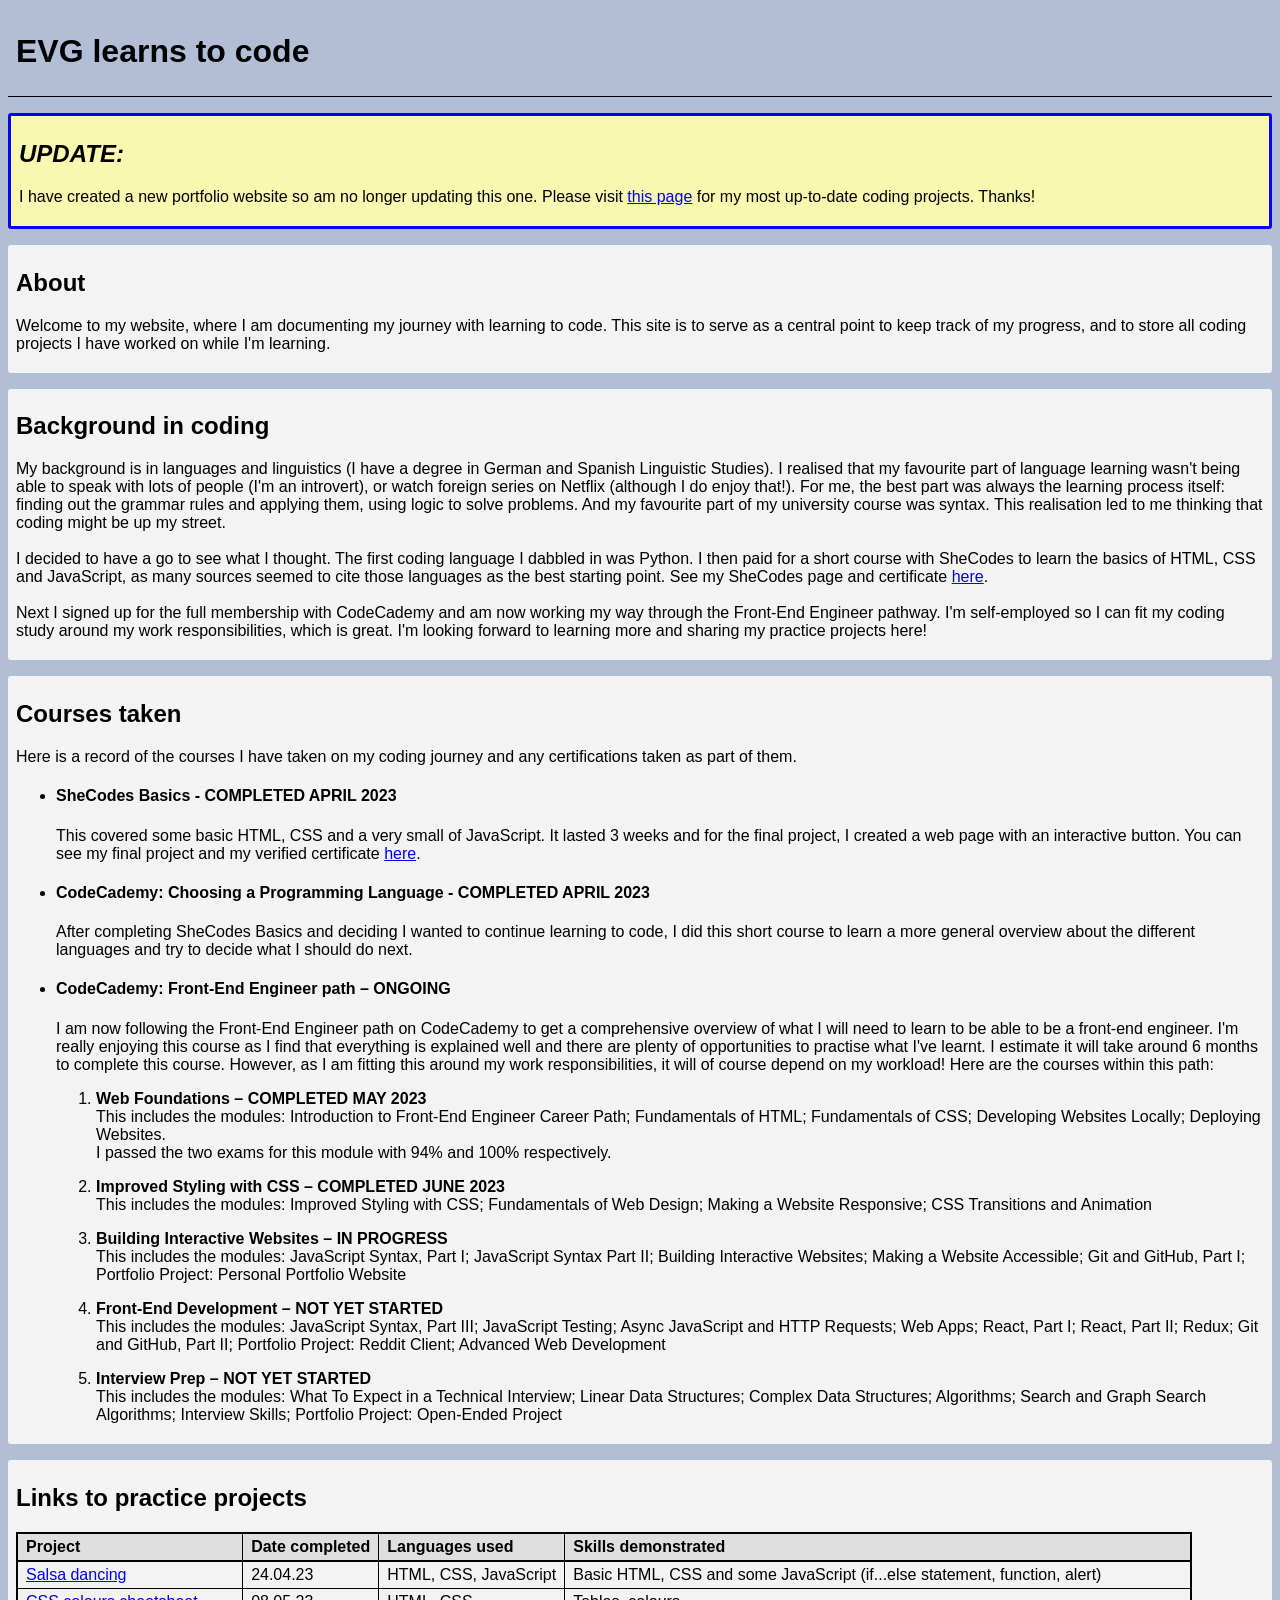
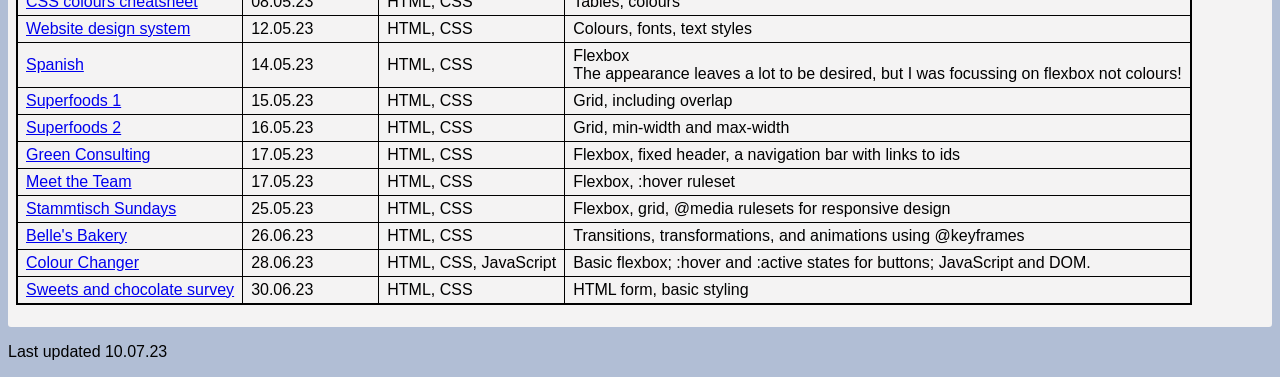
<file: index.html>
<!DOCTYPE html>
<html lang="en">
  <head>
    <meta charset="UTF-8" />
    <meta http-equiv="X-UA-Compatible" content="IE=edge" />
    <meta name="viewport" content="width=device-width, initial-scale=1.0" />
    <title>EVG learns to code</title>
    <link rel="stylesheet" href="index.css" />
  </head>
  <body>
    <header>
      <h1>EVG learns to code</h1>
    </header>
    <main>
      <div class="update">
        <h2><em>UPDATE:</em></h2>
        <p>
          I have created a new portfolio website so am no longer updating this
          one. Please visit
          <a href="https://evg4.github.io/Portfolio/index.html">this page</a>
          for my most up-to-date coding projects. Thanks!
        </p>
      </div>
      <div class="about">
        <h2>About</h2>
        <p>
          Welcome to my website, where I am documenting my journey with learning
          to code. This site is to serve as a central point to keep track of my
          progress, and to store all coding projects I have worked on while I'm
          learning.
        </p>
      </div>
      <div class="background">
        <h2>Background in coding</h2>
        <p>
          My background is in languages and linguistics (I have a degree in
          German and Spanish Linguistic Studies). I realised that my favourite
          part of language learning wasn't being able to speak with lots of
          people (I'm an introvert), or watch foreign series on Netflix
          (although I do enjoy that!). For me, the best part was always the
          learning process itself: finding out the grammar rules and applying
          them, using logic to solve problems. And my favourite part of my
          university course was syntax. This realisation led to me thinking that
          coding might be up my street.
          <br /><br />
          I decided to have a go to see what I thought. The first coding
          language I dabbled in was Python. I then paid for a short course with
          SheCodes to learn the basics of HTML, CSS and JavaScript, as many
          sources seemed to cite those languages as the best starting point. See
          my SheCodes page and certificate
          <a
            target="_blank"
            href="https://www.shecodes.io/graduates/81146-elizabeth-gardiner"
            >here</a
          >. <br />
          <br />Next I signed up for the full membership with CodeCademy and am
          now working my way through the Front-End Engineer pathway. I'm
          self-employed so I can fit my coding study around my work
          responsibilities, which is great. I'm looking forward to learning more
          and sharing my practice projects here!
        </p>
      </div>

      <div class="courses">
        <h2>Courses taken</h2>
        <p>
          Here is a record of the courses I have taken on my coding journey and
          any certifications taken as part of them.
        </p>
        <ul>
          <li>
            <h4>SheCodes Basics - COMPLETED APRIL 2023</h4>
            <p>
              This covered some basic HTML, CSS and a very small of JavaScript.
              It lasted 3 weeks and for the final project, I created a web page
              with an interactive button. You can see my final project and my
              verified certificate
              <a
                href="https://www.shecodes.io/graduates/81146-elizabeth-gardiner"
                target="_blank"
                >here</a
              >.
            </p>
          </li>
          <li>
            <h4>
              CodeCademy: Choosing a Programming Language - COMPLETED APRIL 2023
            </h4>
            <p>
              After completing SheCodes Basics and deciding I wanted to continue
              learning to code, I did this short course to learn a more general
              overview about the different languages and try to decide what I
              should do next.
            </p>
          </li>
          <li>
            <h4>CodeCademy: Front-End Engineer path – ONGOING</h4>
            <p>
              I am now following the Front-End Engineer path on CodeCademy to
              get a comprehensive overview of what I will need to learn to be
              able to be a front-end engineer. I'm really enjoying this course
              as I find that everything is explained well and there are plenty
              of opportunities to practise what I've learnt. I estimate it will
              take around 6 months to complete this course. However, as I am
              fitting this around my work responsibilities, it will of course
              depend on my workload! Here are the courses within this path:
            </p>
            <ol>
              <li>
                <p>
                  <strong>Web Foundations – COMPLETED MAY 2023</strong>
                  <br />This includes the modules: Introduction to Front-End
                  Engineer Career Path; Fundamentals of HTML; Fundamentals of
                  CSS; Developing Websites Locally; Deploying Websites. <br />
                  I passed the two exams for this module with 94% and 100%
                  respectively.
                </p>
              </li>
              <li>
                <p>
                  <strong
                    >Improved Styling with CSS – COMPLETED JUNE 2023</strong
                  >
                  <br />This includes the modules: Improved Styling with CSS;
                  Fundamentals of Web Design; Making a Website Responsive; CSS
                  Transitions and Animation
                </p>
              </li>
              <li>
                <p>
                  <strong>Building Interactive Websites – IN PROGRESS</strong>
                  <br />This includes the modules: JavaScript Syntax, Part I;
                  JavaScript Syntax Part II; Building Interactive Websites;
                  Making a Website Accessible; Git and GitHub, Part I; Portfolio
                  Project: Personal Portfolio Website
                </p>
              </li>
              <li>
                <p>
                  <strong>Front-End Development – NOT YET STARTED</strong>
                  <br />This includes the modules: JavaScript Syntax, Part III;
                  JavaScript Testing; Async JavaScript and HTTP Requests; Web
                  Apps; React, Part I; React, Part II; Redux; Git and GitHub,
                  Part II; Portfolio Project: Reddit Client; Advanced Web
                  Development
                </p>
              </li>
              <li>
                <p>
                  <strong>Interview Prep – NOT YET STARTED</strong>
                  <br />This includes the modules: What To Expect in a Technical
                  Interview; Linear Data Structures; Complex Data Structures;
                  Algorithms; Search and Graph Search Algorithms; Interview
                  Skills; Portfolio Project: Open-Ended Project
                </p>
              </li>
            </ol>
          </li>
        </ul>
      </div>
      <div class="practice">
        <h2>Links to practice projects</h2>

        <table>
          <thead>
            <tr>
              <th scope="col">Project</th>
              <th scope="col">Date completed</th>
              <th scope="col">Languages used</th>
              <th scope="col">Skills demonstrated</th>
            </tr>
          </thead>
          <tbody>
            <tr>
              <td>
                <a href="Salsa dancing/Salsa dancing.html" target="_blank"
                  >Salsa dancing</a
                >
              </td>
              <td>24.04.23</td>
              <td>HTML, CSS, JavaScript</td>
              <td>
                Basic HTML, CSS and some JavaScript (if...else statement,
                function, alert)
              </td>
            </tr>
            <tr>
              <td>
                <a href="Cheatsheet/css colours cheatsheat.html" target="_blank"
                  >CSS colours cheatsheet</a
                >
              </td>
              <td>08.05.23</td>
              <td>HTML, CSS</td>
              <td>Tables, colours</td>
            </tr>
            <tr>
              <td>
                <a
                  href="Website design system/web style guide.html"
                  target="_blank"
                  >Website design system</a
                >
              </td>
              <td>12.05.23</td>
              <td>HTML, CSS</td>
              <td>Colours, fonts, text styles</td>
            </tr>
            <tr>
              <td>
                <a href="Flexbox/Spanish.html" target="_blank">Spanish</a>
              </td>
              <td>14.05.23</td>
              <td>HTML, CSS</td>
              <td>
                Flexbox<br />The appearance leaves a lot to be desired, but I
                was focussing on flexbox not colours!
              </td>
            </tr>
            <tr>
              <td>
                <a href="Superfoods v1/Superfoods1.html" target="_blank"
                  >Superfoods 1</a
                >
              </td>
              <td>15.05.23</td>
              <td>HTML, CSS</td>
              <td>Grid, including overlap</td>
            </tr>
            <tr>
              <td>
                <a href="Superfoods v2/superfoods2.html" target="_blank"
                  >Superfoods 2</a
                >
              </td>
              <td>16.05.23</td>
              <td>HTML, CSS</td>
              <td>Grid, min-width and max-width</td>
            </tr>
            <tr>
              <td>
                <a href="Green Consulting/green consulting.html" target="_blank"
                  >Green Consulting</a
                >
              </td>
              <td>17.05.23</td>
              <td>HTML, CSS</td>
              <td>Flexbox, fixed header, a navigation bar with links to ids</td>
            </tr>
            <tr>
              <td>
                <a href="Meet the team/team.html" target="_blank"
                  >Meet the Team</a
                >
              </td>
              <td>17.05.23</td>
              <td>HTML, CSS</td>
              <td>Flexbox, :hover ruleset</td>
            </tr>
            <tr>
              <td>
                <a
                  href="Stammtisch club v2/Stammtisch club v2/Stammtisch.html"
                  target="_blank"
                  >Stammtisch Sundays</a
                >
              </td>
              <td>25.05.23</td>
              <td>HTML, CSS</td>
              <td>Flexbox, grid, @media rulesets for responsive design</td>
            </tr>
            <tr>
              <td>
                <a href="Belle's bakery/Belle's bakery.html" target="_blank"
                  >Belle's Bakery</a
                >
              </td>
              <td>26.06.23</td>
              <td>HTML, CSS</td>
              <td>
                Transitions, transformations, and animations using @keyframes
              </td>
            </tr>
            <tr>
              <td>
                <a href="Colour change/colour changer.html" target="_blank"
                  >Colour Changer</a
                >
              </td>
              <td>28.06.23</td>
              <td>HTML, CSS, JavaScript</td>
              <td>
                Basic flexbox; :hover and :active states for buttons; JavaScript
                and DOM.
              </td>
            </tr>

            <tr>
              <td>
                <a href="Form/form.html" target="_blank"
                  >Sweets and chocolate survey</a
                >
              </td>
              <td>30.06.23</td>
              <td>HTML, CSS</td>
              <td>HTML form, basic styling</td>
            </tr>
          </tbody>
        </table>
        <br />
      </div>
    </main>
    <footer><p>Last updated 10.07.23</p></footer>
  </body>
</html>
</file>
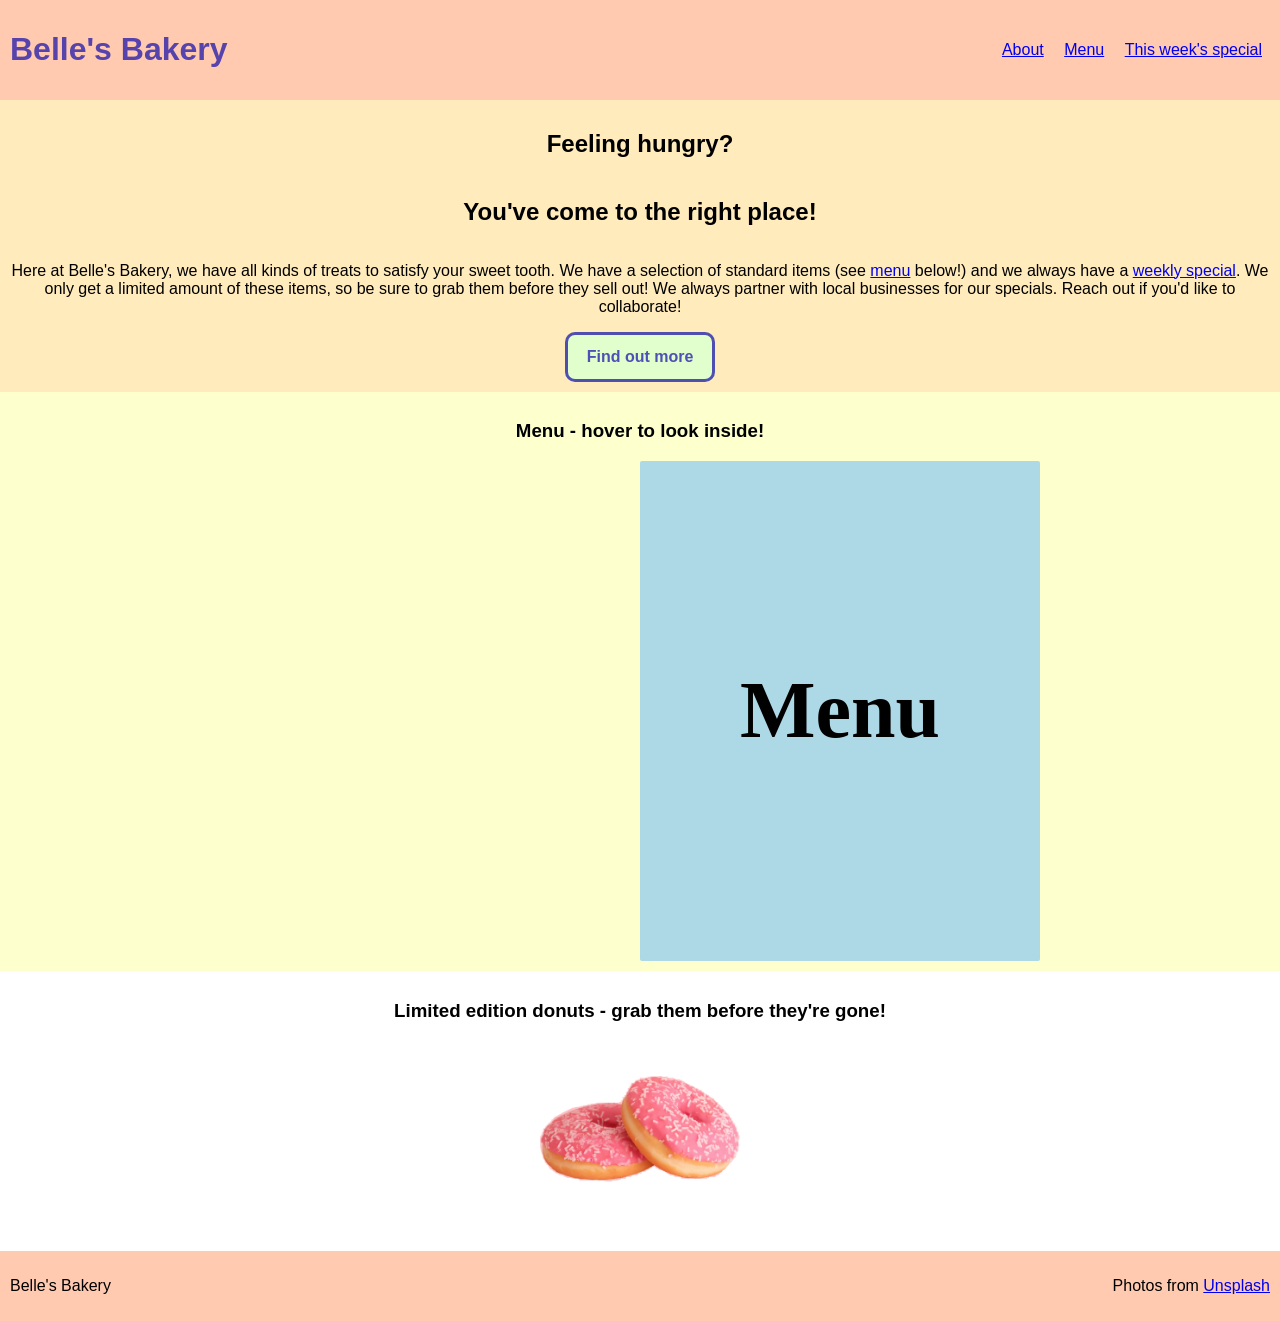
<file: Belle's bakery/Belle's bakery.html>
<!DOCTYPE html>
<html lang="en">
  <head>
    <meta charset="UTF-8" />
    <meta name="viewport" content="width=device-width, initial-scale=1.0" />
    <title>EVG | Belle's Bakery</title>
    <link rel="stylesheet" href="Resources/Belle's bakery style.css" />
  </head>
  <body>
    <header>
      <h1>Belle's Bakery</h1>
      <nav>
        <ul>
          <li><a href="#top">About</a></li>
          <li><a href="#middle">Menu</a></li>
          <li><a href="#bottom">This week's special</a></li>
        </ul>
      </nav>
    </header>

    <main>
      <section id="top">
        <h2 class="first">Feeling hungry?</h2>
        <h2 class="second">You've come to the right place!</h2>
        <p>
          Here at Belle's Bakery, we have all kinds of treats to satisfy your
          sweet tooth. We have a selection of standard items (see
          <a href="#middle">menu</a> below!) and we always have a
          <a href="#bottom">weekly special</a>. We only get a limited amount of
          these items, so be sure to grab them before they sell out! We always
          partner with local businesses for our specials. Reach out if you'd
          like to collaborate!
        </p>
        <button>Find out more</button>
      </section>
      <section id="middle">
        <h3>Menu - hover to look inside!</h3>
        <div class="menu-all">
          <div class="menu-left"></div>
          <div class="menu-right">
            <h4>Menu</h4>
            <ul>
              <li>Victoria sponge cake £2.50</li>
              <li>Chocolate fudge cake £2.50</li>
              <li>White chocolate brownie £2.00</li>
              <li>Rocky road £2.00</li>
              <li>Shortbread £1.50</li>
            </ul>
          </div>
        </div>
      </section>
      <section id="bottom">
        <h3>Limited edition donuts - grab them before they're gone!</h3>
        <br />
        <br />
        <img
          src="Resources/Images/donuts transparent.png"
          alt="Two pink donuts"
        />
      </section>
    </main>
    <footer>
      <p>Belle's Bakery</p>
      <p>
        Photos from <a href="https://unsplash.com/" target="_blank">Unsplash</a>
      </p>
    </footer>
  </body>
</html>
</file>
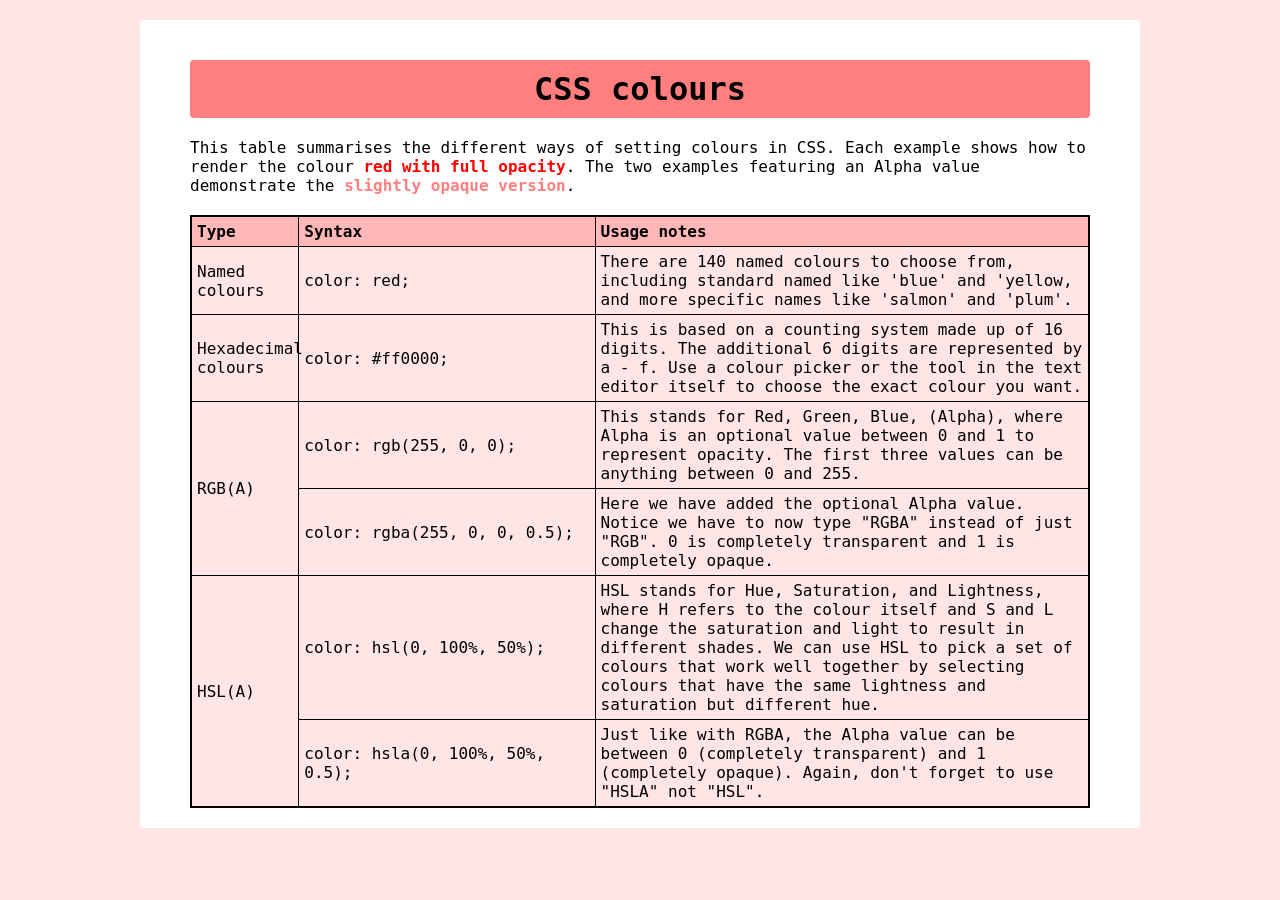
<file: Cheatsheet/css colours cheatsheat.html>
<!DOCTYPE html>
<html lang="en">
  <head>
    <meta charset="UTF-8" />
    <meta http-equiv="X-UA-Compatible" content="IE=edge" />
    <meta name="viewport" content="width=device-width, initial-scale=1.0" />
    <title>EVG | CSS colours cheatsheet</title>
    <link rel="stylesheet" href="Resources/css colours cheatsheet.css" />
  </head>
  <body>
    <div class="content">
      <h1>CSS colours</h1>
      <p>
        This table summarises the different ways of setting colours in CSS. Each
        example shows how to render the colour
        <span class="red">red with full opacity</span>. The two examples
        featuring an Alpha value demonstrate the
        <span class="part-opaque">slightly opaque version</span>.
      </p>
      <table>
        <thead>
          <tr>
            <th scope="col" id="type">Type</th>
            <th scope="col" id="syntax">Syntax</th>
            <th scope="col" id="usage-notes">Usage notes</th>
          </tr>
        </thead>
        <tbody>
          <tr>
            <td>Named colours</td>
            <td>color: red;</td>
            <td>
              There are 140 named colours to choose from, including standard
              named like 'blue' and 'yellow, and more specific names like
              'salmon' and 'plum'.
            </td>
          </tr>
          <tr>
            <td>Hexadecimal colours</td>
            <td>color: #ff0000;</td>
            <td>
              This is based on a counting system made up of 16 digits. The
              additional 6 digits are represented by a - f. Use a colour picker
              or the tool in the text editor itself to choose the exact colour
              you want.
            </td>
          </tr>
          <tr>
            <td rowspan="2">RGB(A)</td>
            <td>color: rgb(255, 0, 0);</td>
            <td>
              This stands for Red, Green, Blue, (Alpha), where Alpha is an
              optional value between 0 and 1 to represent opacity. The first
              three values can be anything between 0 and 255.
            </td>
          </tr>
          <tr>
            <td>color: rgba(255, 0, 0, 0.5);</td>
            <td>
              Here we have added the optional Alpha value. Notice we have to now
              type "RGBA" instead of just "RGB". 0 is completely transparent and
              1 is completely opaque.
            </td>
          </tr>
          <tr>
            <td rowspan="2">HSL(A)</td>
            <td>color: hsl(0, 100%, 50%);</td>
            <td>
              HSL stands for Hue, Saturation, and Lightness, where H refers to
              the colour itself and S and L change the saturation and light to
              result in different shades. We can use HSL to pick a set of
              colours that work well together by selecting colours that have the
              same lightness and saturation but different hue.
            </td>
          </tr>
          <tr>
            <td>color: hsla(0, 100%, 50%, 0.5);</td>
            <td>
              Just like with RGBA, the Alpha value can be between 0 (completely
              transparent) and 1 (completely opaque). Again, don't forget to use
              "HSLA" not "HSL".
            </td>
          </tr>
        </tbody>
      </table>
    </div>
  </body>
</html>
</file>
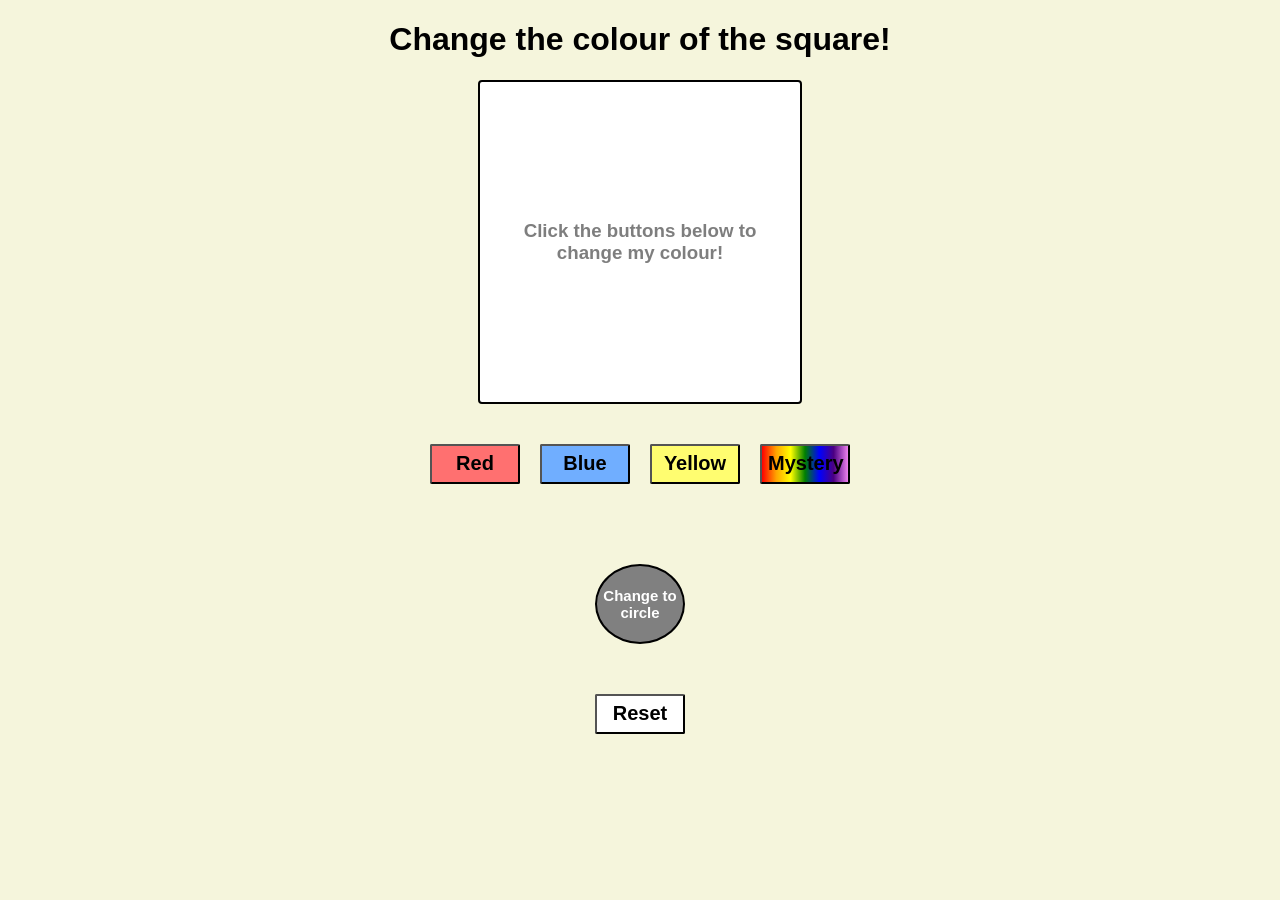
<file: Colour change/colour changer.html>
<!DOCTYPE html>
<html lang="en">
  <head>
    <meta charset="UTF-8" />
    <meta name="viewport" content="width=device-width, initial-scale=1.0" />
    <title>EVG | Colour changer</title>
    <link rel="stylesheet" href="Resources/colour changer.css" />
    <script src="Resources/color.js" defer></script>
  </head>
  <body>
    <header><h1>Change the colour of the square!</h1></header>
    <main>
      <div id="square">
        <h3>Click the buttons below to change my colour!</h3>
      </div>
      <div id="all-buttons">
        <div id="buttons">
          <button id="red">Red</button>
          <button id="blue">Blue</button>
          <button id="yellow">Yellow</button>
          <button id="mystery">Mystery</button>
        </div>
        <div id="shape-buttons">
          <button id="toCircle">Change to circle</button>
          <button id="toSquare">Change to square</button>
        </div>

        <button id="reset">Reset</button>
      </div>
    </main>
  </body>
</html>
</file>
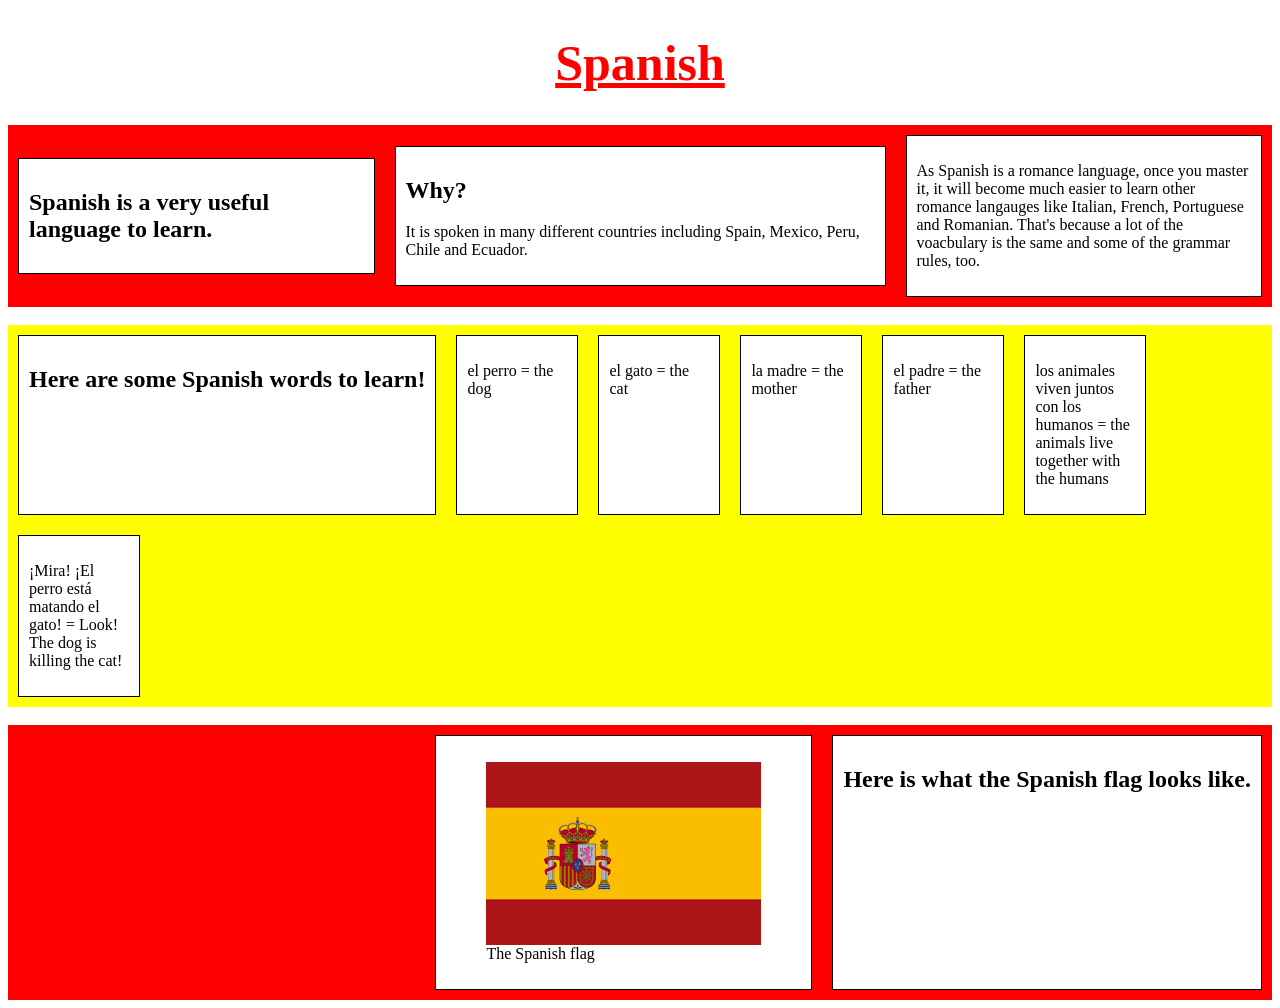
<file: Flexbox/Spanish.html>
<!DOCTYPE html>
<html lang="en">
  <head>
    <meta charset="UTF-8" />
    <meta http-equiv="X-UA-Compatible" content="IE=edge" />
    <meta name="viewport" content="width=device-width, initial-scale=1.0" />
    <title>EVG | Spanish</title>
    <link rel="stylesheet" href="Resources/Spanish.css" />
  </head>
  <body>
    <h1>Spanish</h1>

    <div class="container row-1">
      <div class="box spanish">
        <h2>Spanish is a very useful language to learn.</h2>
      </div>
      <div class="box why">
        <h2>Why?</h2>
        <p>
          It is spoken in many different countries including Spain, Mexico,
          Peru, Chile and Ecuador.
        </p>
      </div>

      <div class="box romance">
        <p>
          As Spanish is a romance language, once you master it, it will become
          much easier to learn other romance langauges like Italian, French,
          Portuguese and Romanian. That's because a lot of the voacbulary is the
          same and some of the grammar rules, too.
        </p>
      </div>
    </div>
    <br />
    <div class="container row-2">
      <div class="box">
        <h2>Here are some Spanish words to learn!</h2>
      </div>
      <div class="box vocab">
        <p>el perro = the dog</p>
      </div>
      <div class="box vocab">
        <p>el gato = the cat</p>
      </div>
      <div class="box vocab">
        <p>la madre = the mother</p>
      </div>
      <div class="box vocab">
        <p>el padre = the father</p>
      </div>
      <div class="box vocab">
        <p>
          los animales viven juntos con los humanos = the animals live together
          with the humans
        </p>
      </div>
      <div class="box vocab">
        <p>
          ¡Mira! ¡El perro está matando el gato! = Look! The dog is killing the
          cat!
        </p>
      </div>
    </div>
    <br />
    <div class="container row-3">
      <div class="box flag-1">
        <figure>
          <img src="Resources/Spanish-flag.png" alt="The Spanish flag" />
          <fig-caption>The Spanish flag</fig-caption>
        </figure>
      </div>
      <div class="box flag-2">
        <h2>Here is what the Spanish flag looks like.</h2>
      </div>
    </div>
  </body>
</html>
</file>
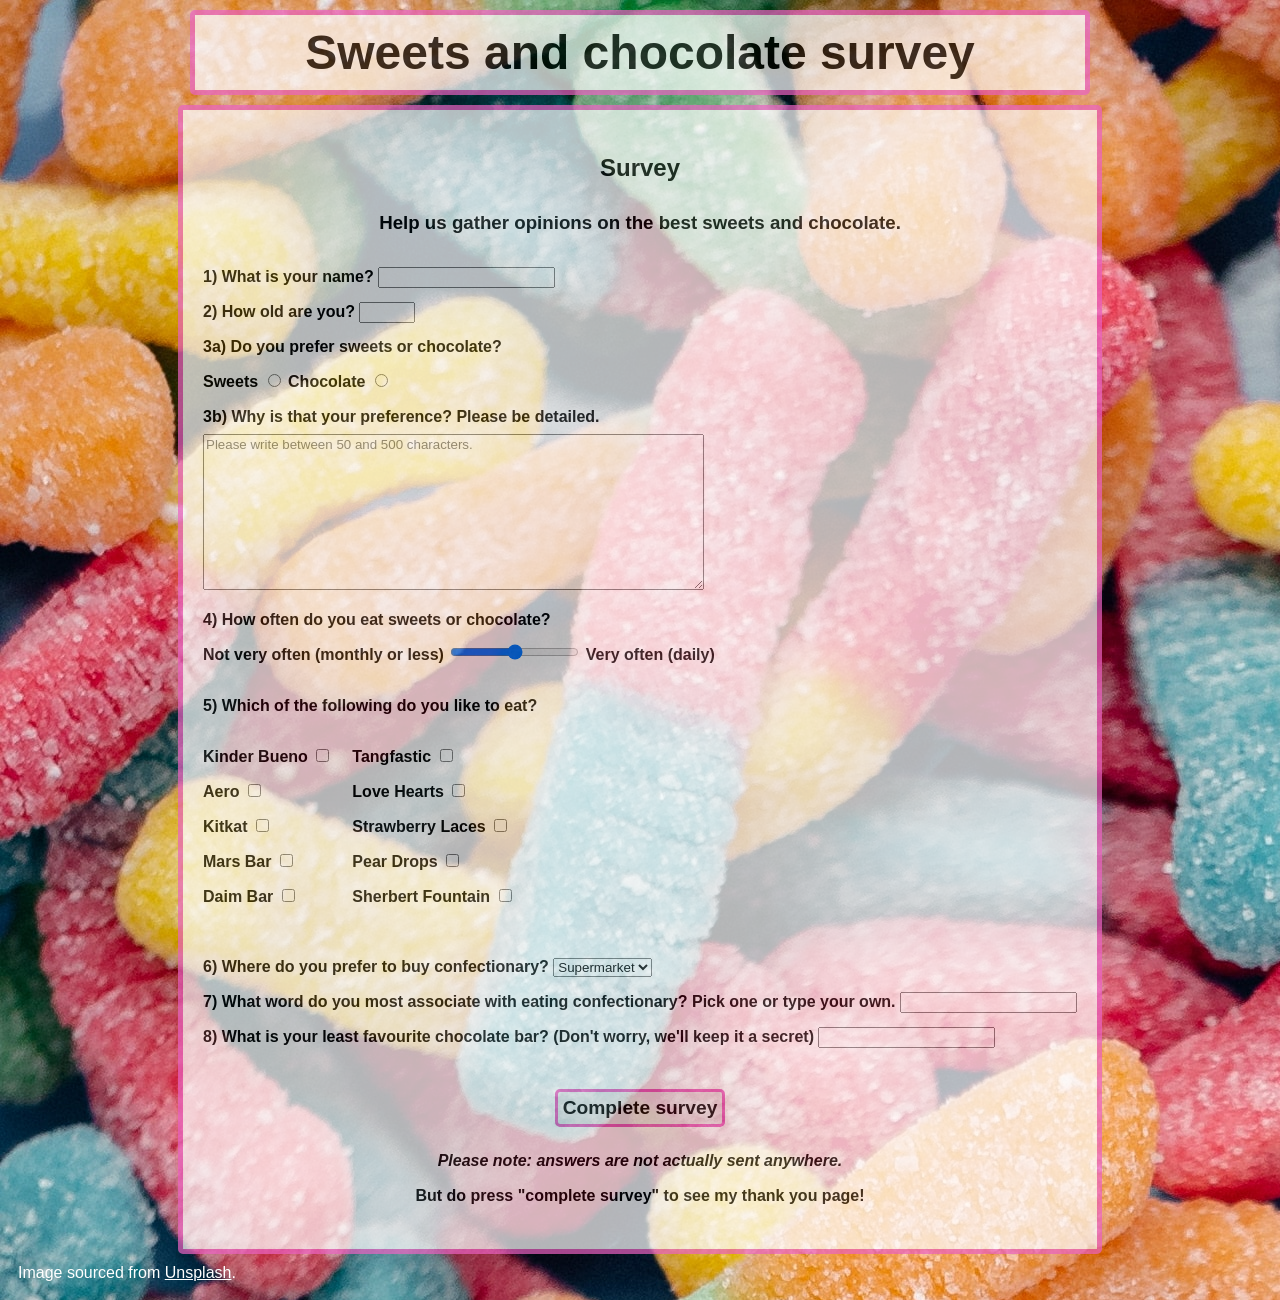
<file: Form/form.html>
<!DOCTYPE html>
<html lang="en">
  <head>
    <meta charset="UTF-8" />
    <meta name="viewport" content="width=device-width, initial-scale=1.0" />
    <title>EVG | Form</title>
    <link rel="stylesheet" href="Resources/form-style.css" />
  </head>
  <body>
    <header>
      <h1>Sweets and chocolate survey</h1>
    </header>
    <main>
      <form action="Resources/form-thank-you.html">
        <h2>Survey</h2>
        <h3>Help us gather opinions on the best sweets and chocolate.</h3>

        <label for="name">1) What is your name?</label>
        <input
          required
          type="text"
          name="name"
          id="name"
          pattern="[a-zA-Z0-9]+"
        />
        <br />
        <label for="age">2) How old are you?</label>
        <input required type="number" name="age" id="age" min="0" max="100" />
        <br />
        <span>3a) Do you prefer sweets or chocolate?</span>
        <br />
        <label for="sweets">Sweets</label>
        <input type="radio" value="sweets" name="sweets-or-choc" id="sweets" />
        <label for="choc">Chocolate</label>
        <input type="radio" value="chocolate" name="sweets-or-choc" id="choc" />
        <br />
        <label for="why"
          >3b) Why is that your preference? Please be detailed.</label
        ><br />
        <textarea
          name="why"
          id="why"
          cols="60"
          rows="10"
          minlength="50"
          maxlength="500"
          placeholder="Please write between 50 and 500 characters."
        ></textarea>
        <br />

        <label for="freq">4) How often do you eat sweets or chocolate?</label
        ><br />
        <span>Not very often (monthly or less)</span>
        <input type="range" name="freq" id="freq" />
        <span>Very often (daily)</span>
        <br />
        <p>5) Which of the following do you like to eat?</p>
        <div id="all-options">
          <div class="column" id="col-1">
            <label for="bueno">Kinder Bueno</label>
            <input type="checkbox" name="choc-type" id="bueno" value="bueno" />
            <br />
            <label for="aero">Aero</label>
            <input type="checkbox" name="choc-type" id="aero" value="aero" />
            <br />
            <label for="kitkat">Kitkat</label>
            <input
              type="checkbox"
              name="choc-type"
              id="kitkat"
              value="kitkat"
            />
            <br />
            <label for="mars">Mars Bar</label>
            <input type="checkbox" name="choc-type" id="mars" value="mars" />
            <br />
            <label for="daim">Daim Bar</label>
            <input type="checkbox" name="choc-type" id="daim" value="daim" />
          </div>
          <div class="column" id="col-2">
            <label for="tangfastic">Tangfastic</label>
            <input
              type="checkbox"
              name="choc-type"
              id="tangfastic"
              value="tangfastic"
            />
            <br />
            <label for="hearts">Love Hearts</label>
            <input
              type="checkbox"
              name="choc-type"
              id="hearts"
              value="hearts"
            />
            <br />
            <label for="laces">Strawberry Laces</label>
            <input type="checkbox" name="choc-type" id="laces" value="laces" />
            <br />
            <label for="pear-drops">Pear Drops</label>
            <input
              type="checkbox"
              name="choc-type"
              id="pear-drops"
              value="pear-drops"
            />
            <br />
            <label for="sherbert">Sherbert Fountain</label>
            <input
              type="checkbox"
              name="choc-type"
              id="sherbert"
              value="sherbert"
            />
          </div>
        </div>
        <br />
        <label for="">6) Where do you prefer to buy confectionary?</label>
        <select name="where" id="where">
          <option value="supermarket">Supermarket</option>
          <option value="corner-shop">Corner shop</option>
          <option value="online">Online</option>
          <option value="gift-shop">Gift shop</option>
          <option value="pharmacy">Pharmacy</option>
          <option value="other">Other</option>
        </select>
        <br />
        <label for="word"
          >7) What word do you most associate with eating confectionary? Pick
          one or type your own.</label
        >
        <input required type="text" name="word" id="word" list="words" />
        <datalist id="words">
          <option value="Relaxing"></option>
          <option value="Bliss"></option>
          <option value="Tasty"></option>
        </datalist>
        <br />
        <label for="dislike"
          >8) What is your least favourite chocolate bar? (Don't worry, we'll
          keep it a secret)</label
        >
        <input type="password" name="dislike" id="dislike" />
        <br />
        <br />
        <input
          type="submit"
          name="submit"
          id="submit"
          value="Complete survey"
        />
        <p id="note">
          <em
            >Please note: answers are not actually sent anywhere.</em><br> But do press
            "complete survey" to see my thank you page!
          </em>
        </p>
      </form>
    </main>
    <footer>
      Image sourced from
      <a href="https://unsplash.com/" target="_blank">Unsplash</a>.
    </footer>
  </body>
</html>
</file>
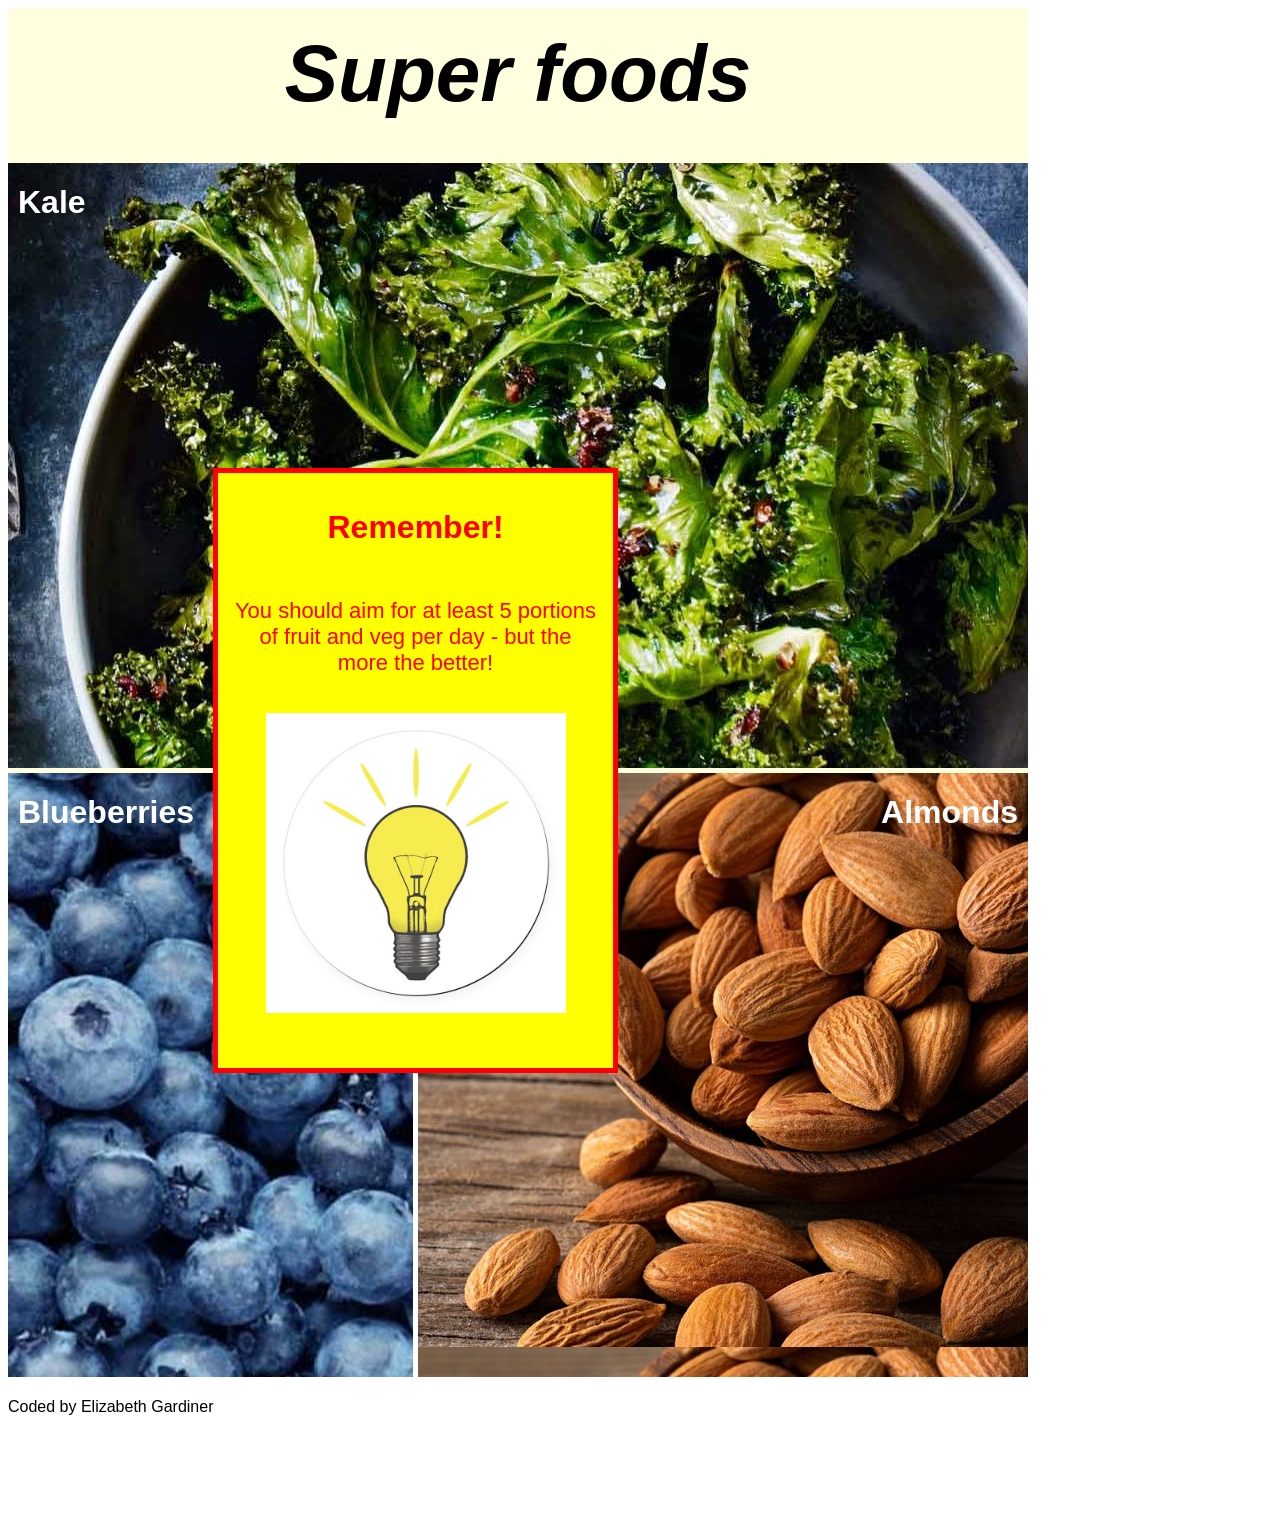
<file: Superfoods v1/Superfoods1.html>
<!DOCTYPE html>
<html lang="en">
  <head>
    <meta charset="UTF-8" />
    <meta http-equiv="X-UA-Compatible" content="IE=edge" />
    <meta name="viewport" content="width=device-width, initial-scale=1.0" />
    <title>EVG | Superfoods 1</title>
    <link rel="stylesheet" href="Resources/superfoods1.css" />
  </head>
  <body>
    <div class="grid">
      <header>
        <h1><em>Super foods</em></h1>
      </header>

      <div class="kale">
        <h1>Kale</h1>
      </div>
      <div class="blueberries"><h1>Blueberries</h1></div>
      <div class="almonds"><h1>Almonds</h1></div>
      <div class="remember">
        <h1>Remember!</h1>
        <p>
          You should aim for at least 5 portions of fruit and veg per day - but
          the more the better!
        </p>
        <img src="Resources/Images/lightbulb.jpg" alt="Lightbulb" />
      </div>

      <footer><p>Coded by Elizabeth Gardiner</p></footer>
    </div>
  </body>
</html>
</file>
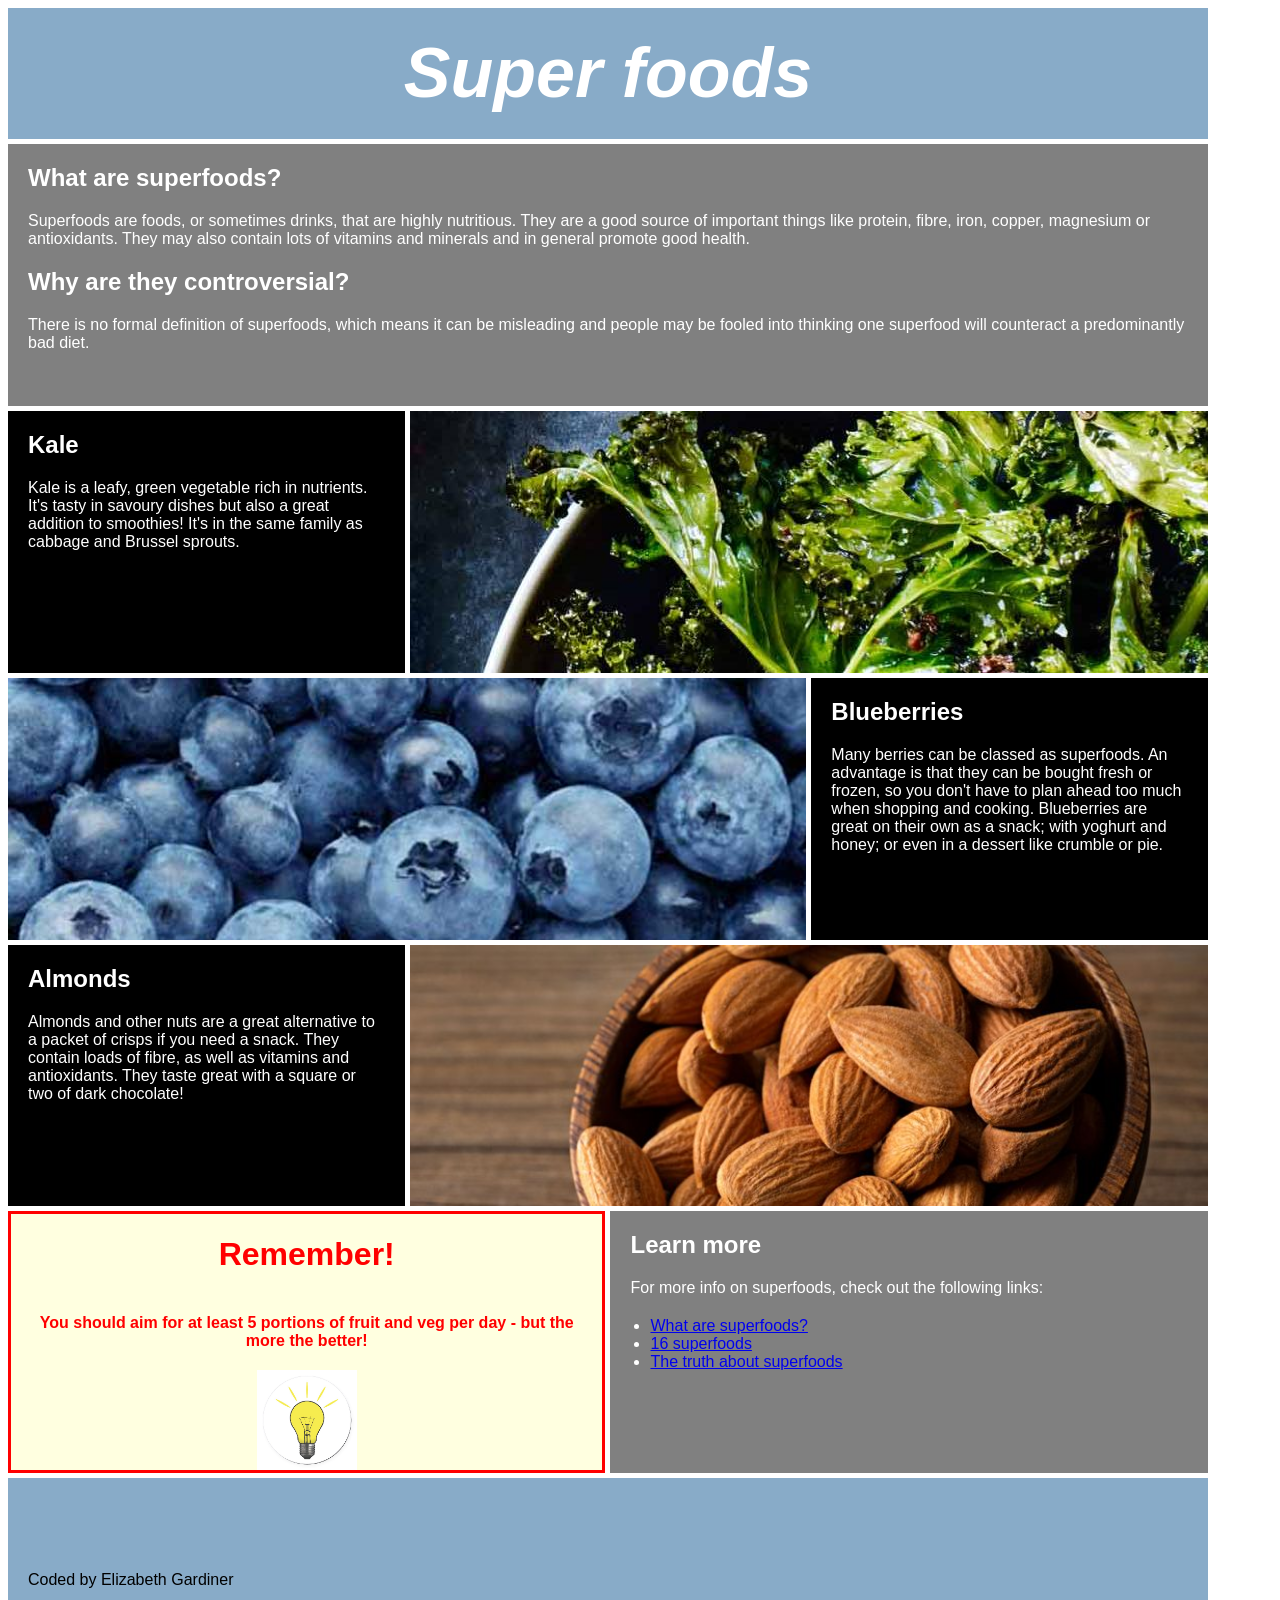
<file: Superfoods v2/superfoods2.html>
<!DOCTYPE html>
<html lang="en">
  <head>
    <meta charset="UTF-8" />
    <meta http-equiv="X-UA-Compatible" content="IE=edge" />
    <meta name="viewport" content="width=device-width, initial-scale=1.0" />
    <title>EVG | Superfoods 2</title>
    <link rel="stylesheet" href="Resources/superfoods2.css" />
  </head>

  <body>
    <div class="grid">
      <header>
        <h1><em>Super foods</em></h1>
      </header>
      <div class="intro">
        <h2>What are superfoods?</h2>
        <p>
          Superfoods are foods, or sometimes drinks, that are highly nutritious.
          They are a good source of important things like protein, fibre, iron,
          copper, magnesium or antioxidants. They may also contain lots of
          vitamins and minerals and in general promote good health.
        </p>
        <h2>Why are they controversial?</h2>
        <p>
          There is no formal definition of superfoods, which means it can be
          misleading and people may be fooled into thinking one superfood will
          counteract a predominantly bad diet.
        </p>
      </div>
      <div class="kale">
        <h2>Kale</h2>
        <p>
          Kale is a leafy, green vegetable rich in nutrients. It's tasty in
          savoury dishes but also a great addition to smoothies! It's in the
          same family as cabbage and Brussel sprouts.
        </p>
      </div>
      <div class="kale-img">
        <!-- <img src="Resources/Images/kale.jpg" alt="Kale" /> -->
      </div>
      <div class="blueberries-img">
        <!-- <img src="Resources/Images/blueberries.jpg" alt="Blueberries" /> -->
      </div>
      <div class="blueberries">
        <h2>Blueberries</h2>
        <p>
          Many berries can be classed as superfoods. An advantage is that they
          can be bought fresh or frozen, so you don't have to plan ahead too
          much when shopping and cooking. Blueberries are great on their own as
          a snack; with yoghurt and honey; or even in a dessert like crumble or
          pie.
        </p>
      </div>
      <div class="almonds">
        <h2>Almonds</h2>
        <p>
          Almonds and other nuts are a great alternative to a packet of crisps
          if you need a snack. They contain loads of fibre, as well as vitamins
          and antioxidants. They taste great with a square or two of dark
          chocolate!
        </p>
      </div>
      <div class="almonds-img">
        <!-- <img src="Resources/Images/almonds.jpg" alt="Almonds" /> -->
      </div>
      <div class="remember">
        <h1>Remember!</h1>
        <p>
          You should aim for at least 5 portions of fruit and veg per day - but
          the more the better!
        </p>
        <img src="Resources/Images/lightbulb.jpg" alt="Lightbulb" />
      </div>
      <div class="learn-more">
        <h2>Learn more</h2>
        <p>For more info on superfoods, check out the following links:</p>
        <ul>
          <li>
            <a
              href="https://www.hollandandbarrett.com/the-health-hub/food-drink/diets/superfoods/what-are-superfoods/"
              >What are superfoods?</a
            >
          </li>
          <li>
            <a href="https://www.healthline.com/nutrition/true-superfoods"
              >16 superfoods</a
            >
          </li>
          <li>
            <a
              href="https://www.theguardian.com/lifeandstyle/2016/aug/29/truth-about-superfoods-seaweed-avocado-goji-berries-the-evidence"
              >The truth about superfoods</a
            >
          </li>
        </ul>
      </div>
      <footer><p>Coded by Elizabeth Gardiner</p></footer>
    </div>
  </body>
</html>
</file>
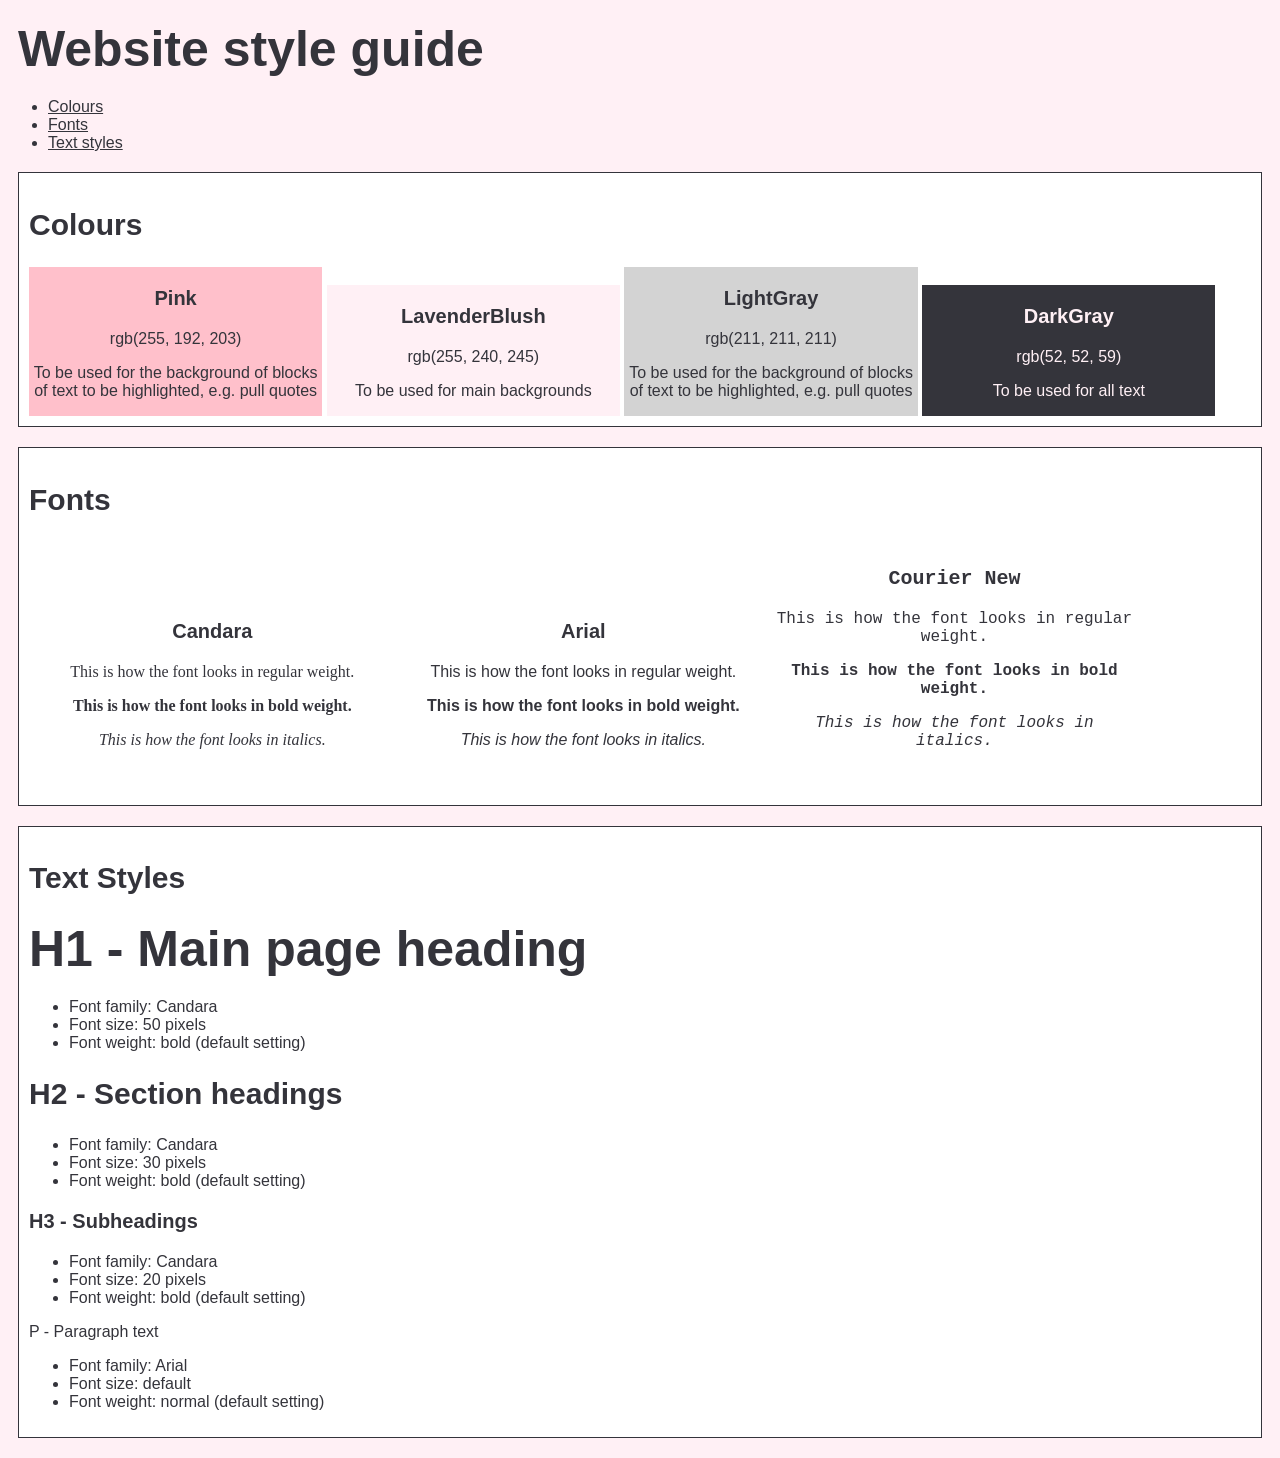
<file: Website design system/web style guide.html>
<!DOCTYPE html>
<html lang="en">
  <head>
    <meta charset="UTF-8" />
    <meta http-equiv="X-UA-Compatible" content="IE=edge" />
    <meta name="viewport" content="width=device-width, initial-scale=1.0" />
    <title>EVG | Website style guide</title>
    <link rel="stylesheet" href="Resources/web style guide.css" />
  </head>
  <body>
    <header>
      <h1>Website style guide</h1>
      <nav>
        <ul>
          <li>
            <a href="#colours">Colours</a>
          </li>
          <li>
            <a href="#fonts">Fonts</a>
          </li>
          <li>
            <a href="#text-styles">Text styles</a>
          </li>
        </ul>
      </nav>
    </header>
    <main>
      <section id="colours">
        <h2>Colours</h2>
        <div class="all-colours">
          <div class="colour-box pink">
            <h3>Pink</h3>
            <p>rgb(255, 192, 203)</p>
            <p>
              To be used for the background of blocks of text to be highlighted,
              e.g. pull quotes
            </p>
          </div>
          <div class="colour-box lavender">
            <h3>LavenderBlush</h3>
            <p>rgb(255, 240, 245)</p>
            <p>To be used for main backgrounds</p>
          </div>
          <div class="colour-box light-gray">
            <h3>LightGray</h3>
            <p>rgb(211, 211, 211)</p>
            <p>
              To be used for the background of blocks of text to be highlighted,
              e.g. pull quotes
            </p>
          </div>
          <div class="colour-box dark-gray">
            <h3>DarkGray</h3>
            <p>rgb(52, 52, 59)</p>
            <p>To be used for all text</p>
          </div>
        </div>
      </section>
      <section id="fonts">
        <h2>Fonts</h2>
        <div class="all-fonts">
          <div class="font-box candara">
            <h3>Candara</h3>
            <p class="regular">This is how the font looks in regular weight.</p>
            <p class="bold">This is how the font looks in bold weight.</p>
            <p class="italic">This is how the font looks in italics.</p>
          </div>
          <div class="font-box arial">
            <h3>Arial</h3>
            <p class="regular">This is how the font looks in regular weight.</p>
            <p class="bold">This is how the font looks in bold weight.</p>
            <p class="italic">This is how the font looks in italics.</p>
          </div>
          <div class="font-box courier-new">
            <h3>Courier New</h3>
            <p class="regular">This is how the font looks in regular weight.</p>
            <p class="bold">This is how the font looks in bold weight.</p>
            <p class="italic">This is how the font looks in italics.</p>
          </div>
        </div>
      </section>
      <section id="text-styles">
        <h2>Text Styles</h2>
        <h1>H1 - Main page heading</h1>
        <ul>
          <li>Font family: Candara</li>
          <li>Font size: 50 pixels</li>
          <li>Font weight: bold (default setting)</li>
        </ul>
        <h2>H2 - Section headings</h2>
        <ul>
          <li>Font family: Candara</li>
          <li>Font size: 30 pixels</li>
          <li>Font weight: bold (default setting)</li>
        </ul>
        <h3>H3 - Subheadings</h3>
        <ul>
          <li>Font family: Candara</li>
          <li>Font size: 20 pixels</li>
          <li>Font weight: bold (default setting)</li>
        </ul>
        <p>P - Paragraph text</p>
        <ul>
          <li>Font family: Arial</li>
          <li>Font size: default</li>
          <li>Font weight: normal (default setting)</li>
        </ul>
      </section>
    </main>
  </body>
</html>
</file>
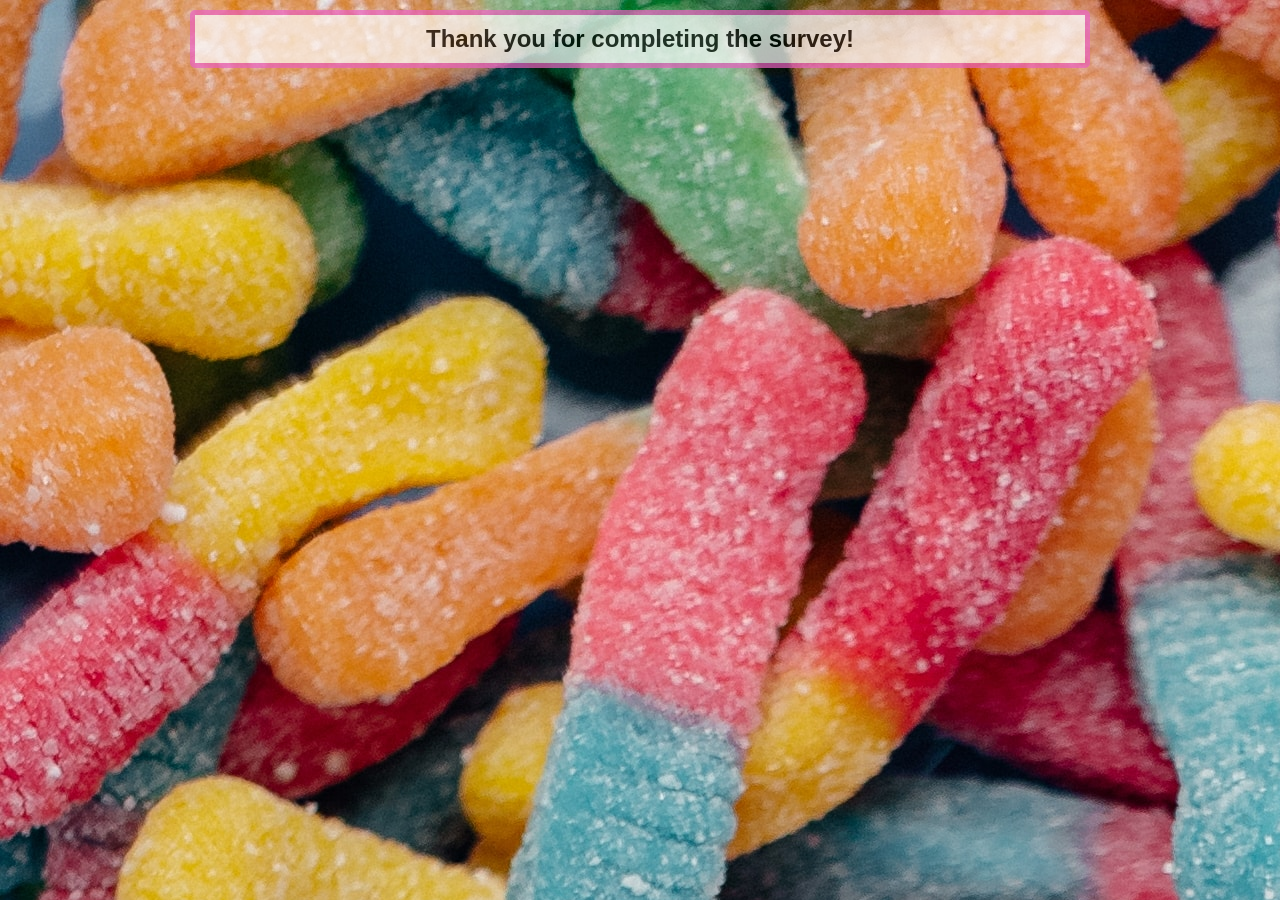
<file: Form/Resources/form-thank-you.html>
<!DOCTYPE html>
<html lang="en">
  <head>
    <meta charset="UTF-8" />
    <meta name="viewport" content="width=device-width, initial-scale=1.0" />
    <title>Thank you</title>
    <link rel="stylesheet" href="form-style.css" />
  </head>
  <body>
    <h2 id="thank-you">Thank you for completing the survey!</h2>
  </body>
</html>
</file>
<file: index.css>
* {
  font-family: Helvetica;
}

body {
  background-color: #b1bed5;
}

header {
  padding: 0.25em 0.5em;
  border-bottom: 1px solid black;
}

.update {
  background-color: rgb(248, 248, 177);
  padding: 0.25em 0.5em;
  margin: 1em 0;
  border: 3px solid blue;
  border-radius: 3px;
}

.about,
.background,
.practice,
.courses {
  background-color: #f4f3f3;
  padding: 0.25em 0.5em;
  margin: 1em 0;
  border-radius: 3px;
}

table {
  table-layout: auto;
  border-collapse: collapse;
  border: 2px solid black;
}

td,
th {
  border: 1px solid black;
  padding: 0.25em 0.5em;
  text-align: left;
}

th {
  border-bottom: 2px solid black;
  background-color: #dfdfdf;
}

td {
  background-color: #f4f3f3;
}
</file>
<file: Cheatsheet/Resources/css colours cheatsheet.css>
* {
  box-sizing: border-box;
}

* {
  font-family: Monaco, monospace;
}

body {
  background-color: RGBA(255, 0, 0, 0.1);
}

.content {
  background-color: white;
  width: 1000px;
  margin: 20px auto;
  padding: 20px;
  border-radius: 4px;
}

h1 {
  background-color: hsla(0, 100%, 50%, 0.5);
  text-align: center;
  padding: 10px;
  width: 900px;
  margin: 20px auto;
  border-radius: 4px;
}

p {
  width: 900px;
  margin: 20px auto;
}

.red {
  color: red;
  font-weight: bold;
}
.part-opaque {
  color: RGBA(255, 0, 0, 0.5);
  font-weight: bold;
}

th {
  text-align: left;
  background-color: RGBA(255, 0, 0, 0.2);
}

table {
  table-layout: fixed;
  border-collapse: collapse;
  border: 2px solid black;
  margin: 0 auto;
  width: 900px;
  background-color: RGBA(255, 0, 0, 0.1);
}

td,
th {
  border: 1px solid black;
  padding: 5px;
}

#type {
  width: 12%;
}

#syntax {
  width: 33%;
}

#usage-notes {
  width: 55%;
}
/* COMMENT */
</file>
<file: Colour change/Resources/colour changer.css>
* {
  font-family: "Gill Sans", "Gill Sans MT", Calibri, "Trebuchet MS", sans-serif;
}

body {
  background-color: beige;
}

h1,
h3 {
  text-align: center;
}

h3 {
  background-color: white;
  opacity: 0.5;
  margin: 0 auto;
  padding: 10px;
}

#square {
  height: 300px;
  width: 300px;
  background-color: white;
  border: 2px solid black;
  border-radius: 4px;
  margin: 0 auto;
  padding: 10px;
  display: flex;
  align-items: center;
}

#all-buttons {
  display: flex;
  justify-content: center;
  align-items: center;
  flex-direction: column;
}

#buttons,
#shape-buttons {
  display: flex;
  justify-content: center;
  align-items: center;
  padding: 20px;
  margin: 20px;
}

#toSquare {
  font-size: 15px;
  height: 80px;
  width: 80px;
  background-color: gray;
  color: white;
  border: 2px solid black;
  display: none;
}

#toCircle {
  font-size: 15px;
  height: 80px;
  border-radius: 100%;
  background-color: gray;
  color: white;
  border: 2px solid black;
}

button {
  height: 40px;
  width: 90px;
  margin: 0 10px;
  font-weight: bold;
  font-size: 20px;
  border-radius: 2px;
}

button:hover {
  transform: scale(1.1, 1.1);
  cursor: pointer;
}

button:active {
  opacity: 0.5;
}

#red {
  background-color: hsla(0, 100%, 72%, 1);
}

#blue {
  background-color: hsla(214, 100%, 72%, 1);
}

#yellow {
  background-color: hsla(59, 100%, 72%, 1);
}

#mystery {
  background-image: linear-gradient(
    to right,
    red,
    orange,
    yellow,
    green,
    blue,
    indigo,
    violet
  );
}

#reset {
  background-color: white;
  margin: 10px;
}
</file>
<file: Flexbox/Resources/Spanish.css>
/* * {
  border: 1px solid blue;
} */

h1 {
  color: red;
  text-align: center;
  text-decoration: underline;
  font-size: 50px;
}

.container {
  display: flex;
}

.box {
  background-color: white;
  padding: 10px;
  margin: 10px;
}

.row-1 {
  justify-content: space-around;
  align-items: center;
  background: red;
}

.spanish {
  flex-basis: 200px;
  flex-grow: 1;
  flex-shrink: 2;
  border: 1px solid black;
}

.why {
  flex-basis: 200px;
  flex-grow: 2;
  flex-shrink: 1;
  border: 1px solid black;
}

.romance {
  flex-basis: 200px;
  flex-grow: 1;
  flex-shrink: 1;
  border: 1px solid black;
}

.row-2 {
  flex-wrap: wrap;
  align-content: space-between;
  background: yellow;
}

.box {
  border: 1px solid black;
}

.vocab {
  flex-basis: 100px;
  border: 1px solid black;
}

.row-3 {
  justify-content: flex-end;
  flex-wrap: wrap-reverse;
  background: red;
}

.flag-1 {
  flex-shrink: 1;
  border: 1px solid black;
}

img {
  display: block;
}

.flag-2 {
  min-width: 150px;
  flex-shrink: 1;
  border: 1px solid black;
}
</file>
<file: Form/Resources/form-style.css>
* {
  font-family: "Segoe UI", Tahoma, Geneva, Verdana, sans-serif;
}

body {
  background-image: url("Images/Sweets.jpg");
}

h1 {
  font-size: 3em;
}

h1,
h2,
h3 {
  text-align: center;
}

h1,
#thank-you {
  color: black;
  border: 5px solid rgb(235, 98, 194);
  border-radius: 5px;
  background-color: white;
  opacity: 0.7;
  max-width: 870px;
  margin: 10px auto;
  padding: 10px;
}

form {
  line-height: 35px;
  background-color: white;
  opacity: 0.7;
  border-radius: 5px;
  padding: 20px;
  margin: 0 auto;
  width: fit-content;
  font-weight: bold;
  border: 5px solid rgb(235, 98, 194);
}

#all-options {
  display: flex;
}

.column {
  margin-right: 20px;
}

#submit {
  display: block;
  margin: 0 auto;
  border: 3px solid rgb(235, 98, 194);
  border-radius: 5px;
  padding: 5px;
  font-weight: bold;
  font-size: larger;
}

#submit:hover {
  transform: scale(1.1, 1.1);
}

#submit:active {
  opacity: 0.5;
}

#note {
  text-align: center;
}

footer {
  padding: 10px;
  color: white;
}

a {
  color: white;
}

a:hover {
  text-decoration: none;
}
</file>
<file: Superfoods v1/Resources/superfoods1.css>
* {
  font-family: helvetica;
}

.grid {
  display: grid;
  /* grid-template-areas:
    "header header header header header"
    "kale kale kale kale kale"
    "kale remember remember kale kale"
    "berries remember remember almonds almonds"
    "berries berries almonds almonds almonds"
    "footer footer footer footer footer"; */
  grid-template-rows: 10% 20% 20% 20% 20% 10%;
  grid-template-columns: 20% 20% 20% 20% 20%;
  width: 1000px;
  gap: 5px;
}

h1 {
  padding-left: 10px;
  padding-right: 10px;
}

header {
  background-color: lightyellow;
  text-align: center;
  grid-row: 1 / 2;
  grid-column: 1 / span 5;
  height: 800px;
  /* grid-area: header; */
}

header h1 {
  font-size: 80px;
  margin: 20px;
}

.kale {
  background-image: url(Images/kale.jpg);
  color: white;
  grid-row: 2 / 4;
  grid-column: 1 / span 5;

  /* grid-area: kale; */
}

.blueberries {
  background-image: url(Images/blueberries.jpg);
  color: white;
  grid-row: 4 / span 2;
  grid-column: 1 / span 2;
  /* grid-area: berries; */
}

.almonds {
  background-image: url(Images/almonds.jpg);
  color: white;
  grid-row: 4 / span 2;
  grid-column: 3 / span 3;

  /* grid-area: almonds; */
}

.almonds h1 {
  text-align: right;
}

.remember {
  background-color: yellow;
  border: 5px solid red;
  grid-row: 3 / span 2;
  grid-column: 2 / span 2;
  text-align: center;
  /* grid-area: remember; */
}

.remember h1,
.remember p {
  color: red;
  padding: 15px;
}

.remember p {
  font-size: 22px;
}

img {
  width: 300px;
}

footer {
  grid-row: 6 / span 1;
  grid-column: 1 / span 5;
  /* grid-area: footer; */
}
</file>
<file: Superfoods v2/Resources/superfoods2.css>
* {
  font-family: helvetica;
}

.grid {
  display: grid;
  grid-template-rows: 1fr 2fr 2fr 2fr 2fr 2fr 1fr;
  grid-template-columns: 1fr 1fr 1fr 1fr 1fr 1fr;
  gap: 5px;
  width: 100%;
  max-width: 1200px;
  min-width: 700px;
}

img {
  width: 200px;
  margin: auto;
}

header h1 {
  padding: 10px;
  text-align: center;
  margin: 0 auto;
  color: white;
  font-size: 70px;
}

header {
  grid-row-start: 1;
  grid-row-end: span 1;
  grid-column-start: 1;
  grid-column-end: span 6;
  background-color: #88abc8;
  display: flex;
  align-items: center;
}

.intro {
  grid-row-start: 2;
  grid-row-end: span 1;
  grid-column-start: 1;
  grid-column-end: span 6;
  background-color: grey;
  color: white;
}

.intro h2,
.intro p {
  margin: 20px;
}

.kale {
  grid-row-start: 3;
  grid-row-end: span 1;
  grid-column-start: 1;
  grid-column-end: span 2;
  background-color: black;
  color: white;
}

.kale h2,
.kale p {
  margin: 20px;
}

.kale-img {
  grid-row-start: 3;
  grid-row-end: span 1;
  grid-column-start: 3;
  grid-column-end: span 4;
  background-image: url(Images/kale.jpg);
}

.blueberries-img {
  grid-row-start: 4;
  grid-row-end: span 1;
  grid-column-start: 1;
  grid-column-end: span 4;
  background-image: url(Images/blueberries.jpg);
}

.blueberries {
  grid-row-start: 4;
  grid-row-end: span 1;
  grid-column-start: 5;
  grid-column-end: span 2;
  background-color: black;
  color: white;
}

.blueberries h2,
.blueberries p {
  margin: 20px;
}

.almonds {
  grid-row-start: 5;
  grid-row-end: span 1;
  grid-column-start: 1;
  grid-column-end: span 2;
  background-color: black;
  color: white;
}

.almonds h2,
.almonds p {
  margin: 20px;
}

.almonds-img {
  grid-row-start: 5;
  grid-row-end: span 1;
  grid-column-start: 3;
  grid-column-end: span 4;
  background-image: url(Images/almonds.jpg);
  background-repeat: no-repeat;
  background-size: cover;
}

.remember {
  grid-row-start: 6;
  grid-row-end: span 1;
  grid-column-start: 1;
  grid-column-end: span 3;
  background-color: lightyellow;
  border: 3px solid red;
  display: flex;
  flex-direction: column;
}

.remember p {
  margin: 20px;
  color: red;
  font-weight: bold;
  text-align: center;
}

.remember h1 {
  color: red;
  text-align: center;
}

.remember img {
  height: 100px;
  width: auto;
}

.learn-more {
  grid-row-start: 6;
  grid-row-end: span 1;
  grid-column-start: 4;
  grid-column-end: span 3;
  background-color: grey;
  color: white;
}

.learn-more h2,
.learn-more p {
  margin: 20px;
}

footer {
  grid-row-start: 7;
  grid-row-end: span 1;
  grid-column-start: 1;
  grid-column-end: span 6;
  background-color: #88abc8;
  display: flex;
  align-items: flex-end;
}

footer p {
  margin: 20px;
}
</file>
<file: Website design system/Resources/web style guide.css>
* {
  box-sizing: border-box;
}

body {
  color: rgb(52, 52, 59);
  font-family: arial, sans-serif;
  background-color: rgb(255, 240, 245);
}

h1 {
  margin: 20px 10px;
  font-family: candara, futura, sans-serif;
  font-size: 50px;
}

h2 {
  font-size: 30px;
}

h3 {
  font-size: 20px;
}

h2,
h3 {
  font-family: candara, futura, sans-serif;
}

a {
  color: rgb(52, 52, 59);
}

a:hover {
  text-decoration: none;
}

a:active {
  font-weight: bold;
}

section {
  border: 1px solid rgb(52, 52, 59);
  margin: 20px 10px;
  padding: 10px;
  background-color: #fff;
}

.all-colours,
.all-fonts {
  width: 100%;
}
.colour-box {
  display: inline-block;
  width: 24%;
  text-align: center;
  padding: 0px;
  margin: 0px auto;
}

.pink {
  background-color: rgb(255, 192, 203);
  color: rgb(52, 52, 59);
}

.lavender {
  background-color: rgb(255, 240, 245);
  color: rgb(52, 52, 59);
}

.light-gray {
  background-color: rgb(211, 211, 211);
  color: rgb(52, 52, 59);
}

.dark-gray {
  background-color: rgb(52, 52, 59);
  color: rgb(255, 240, 245);
}

.font-box {
  display: inline-block;
  width: 30%;
  height: 200px;
  text-align: center;
  padding: 5px;
}

.candara {
  font-family: candara;
}

.arial,
.arial h3 {
  font-family: arial;
}

.courier-new,
.courier-new h3 {
  font-family: "courier new";
}

.bold {
  font-weight: bold;
}

.italic {
  font-style: italic;
}

.arial {
  font-family: Arial, Helvetica, sans-serif;
}

#text-styles h1 {
  margin-left: 0px;
}
</file>
